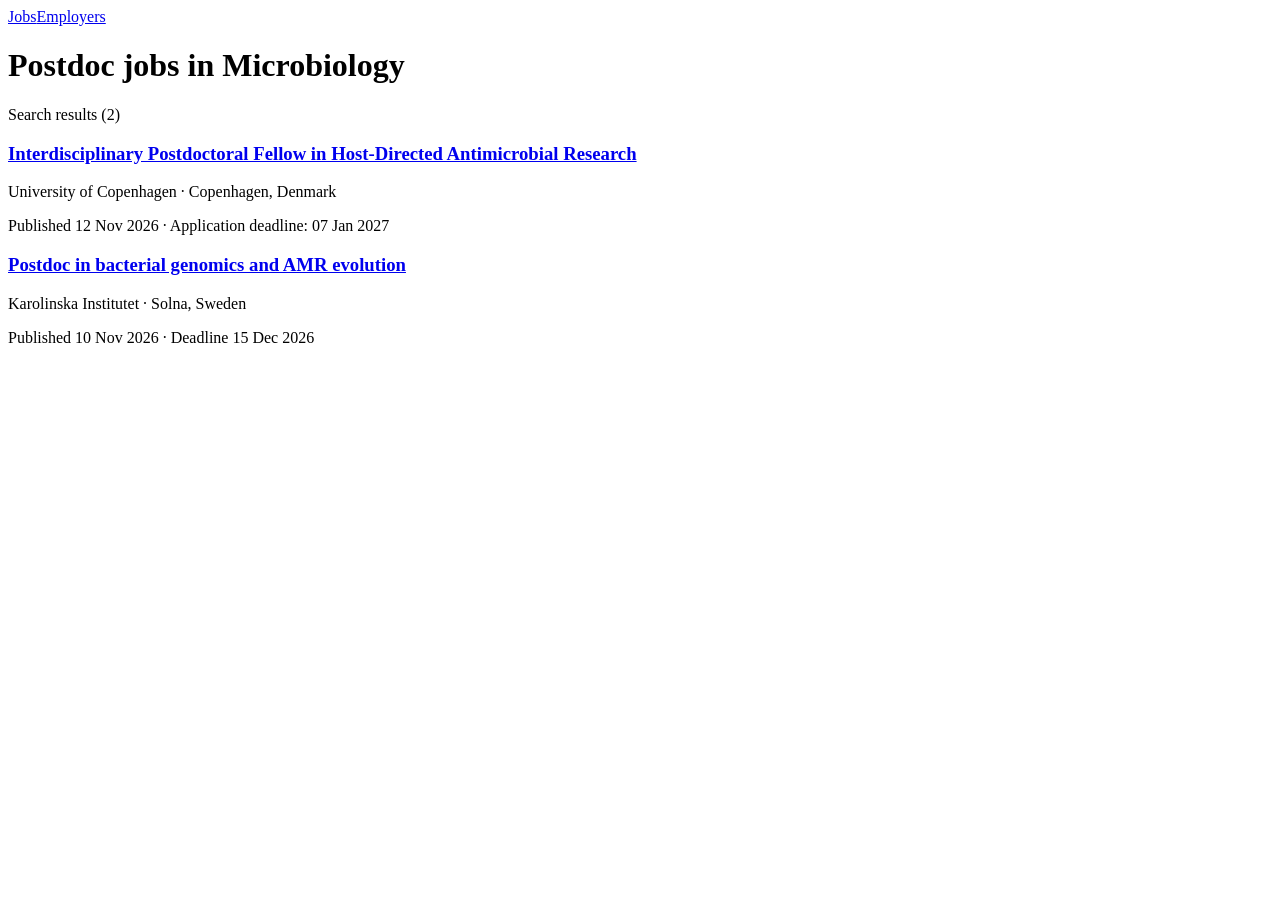
<file: tests/fixtures/academicpositions.html>
<!DOCTYPE html><html><head><title>Postdoc jobs in Microbiology | Academic Positions</title></head><body>
<header><nav><a href="/jobs">Jobs</a><a href="/employers">Employers</a></nav></header>
<main><h1>Postdoc jobs in Microbiology</h1><p>Search results (2)</p>
<div class="list">
 <div class="job-card">
  <a href="https://academicpositions.com/ad/university-of-copenhagen/2026/interdisciplinary-postdoctoral-fellow-in-host-directed-antimicrobial-research/251001"><h3>Interdisciplinary Postdoctoral Fellow in Host-Directed Antimicrobial Research</h3></a>
  <p>University of Copenhagen · Copenhagen, Denmark</p><p>Published 12 Nov 2026 · Application deadline: 07 Jan 2027</p>
 </div>
 <div class="job-card">
  <a href="/ad/karolinska-institutet/2026/postdoc-in-bacterial-genomics-and-amr-evolution/251002"><h3>Postdoc in bacterial genomics and AMR evolution</h3></a>
  <p>Karolinska Institutet · Solna, Sweden</p><p>Published 10 Nov 2026 · Deadline 15 Dec 2026</p>
 </div>
</div></main></body></html>
</file>
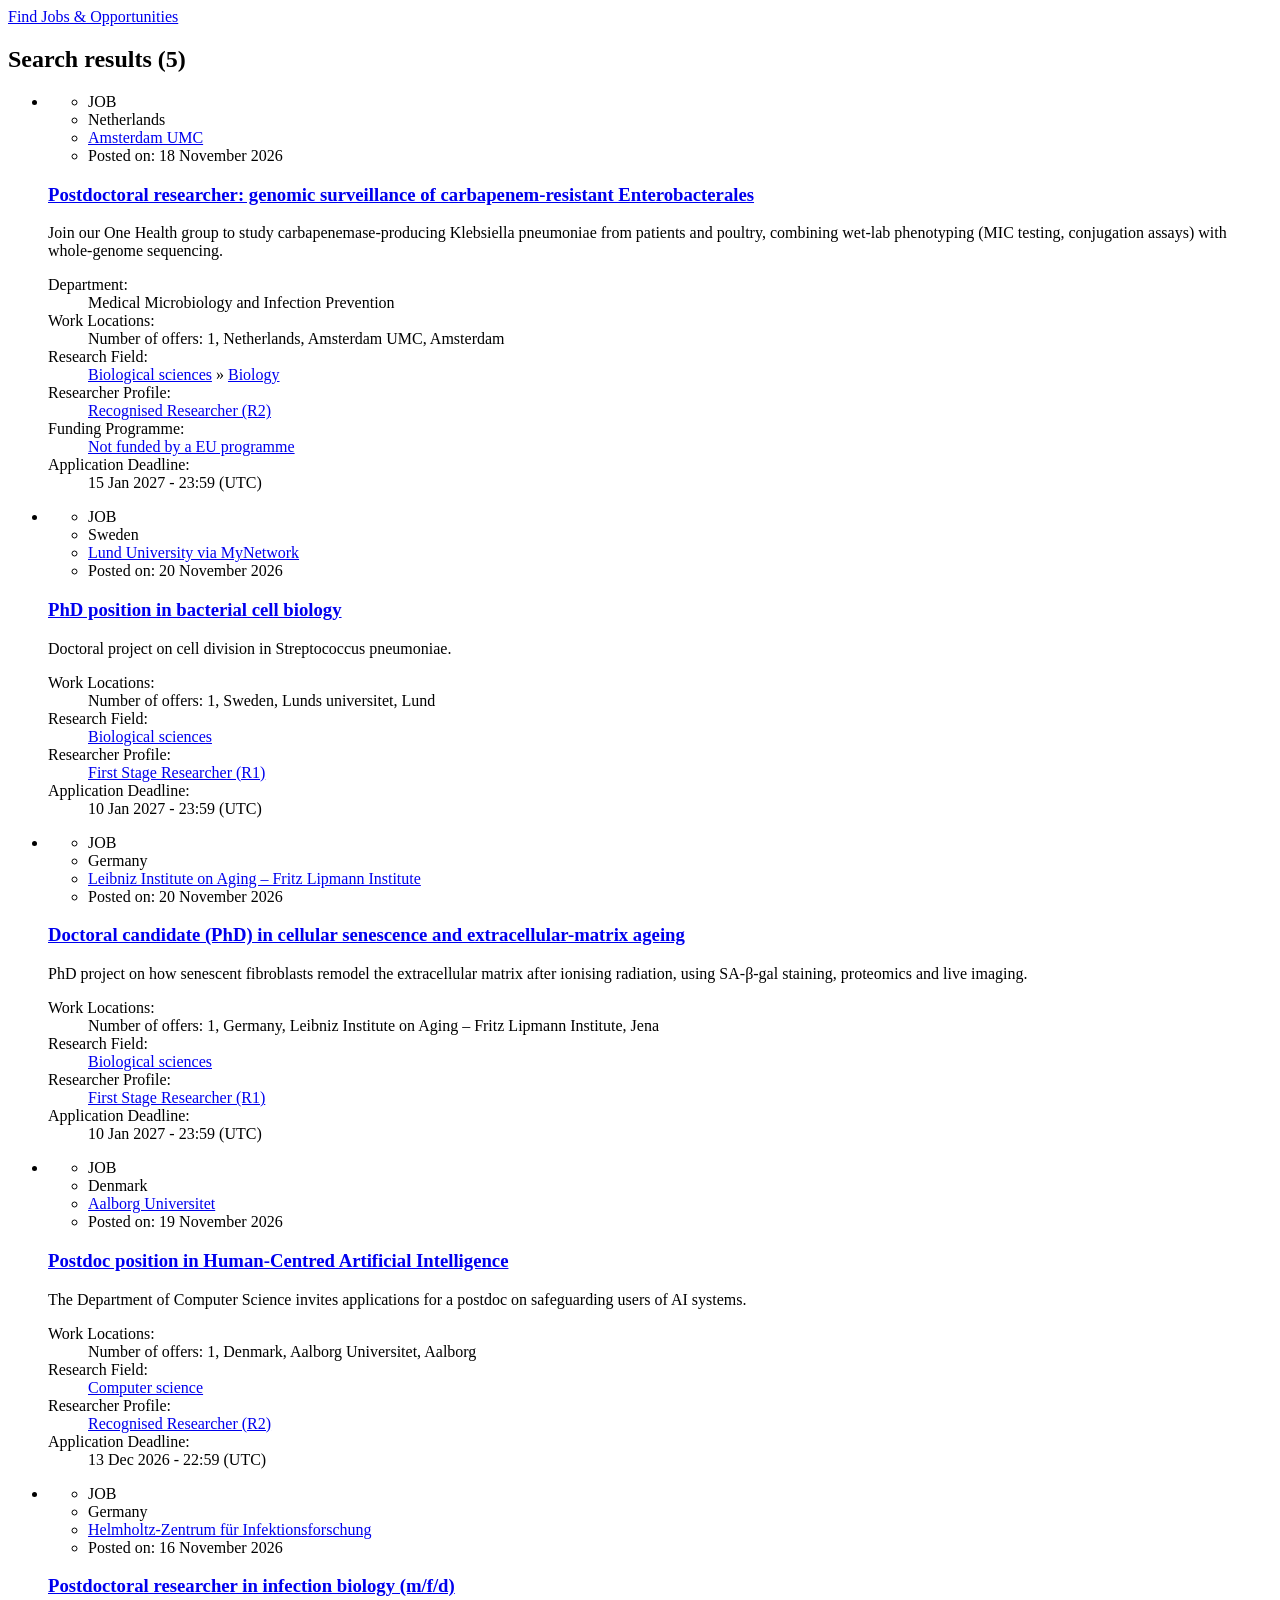
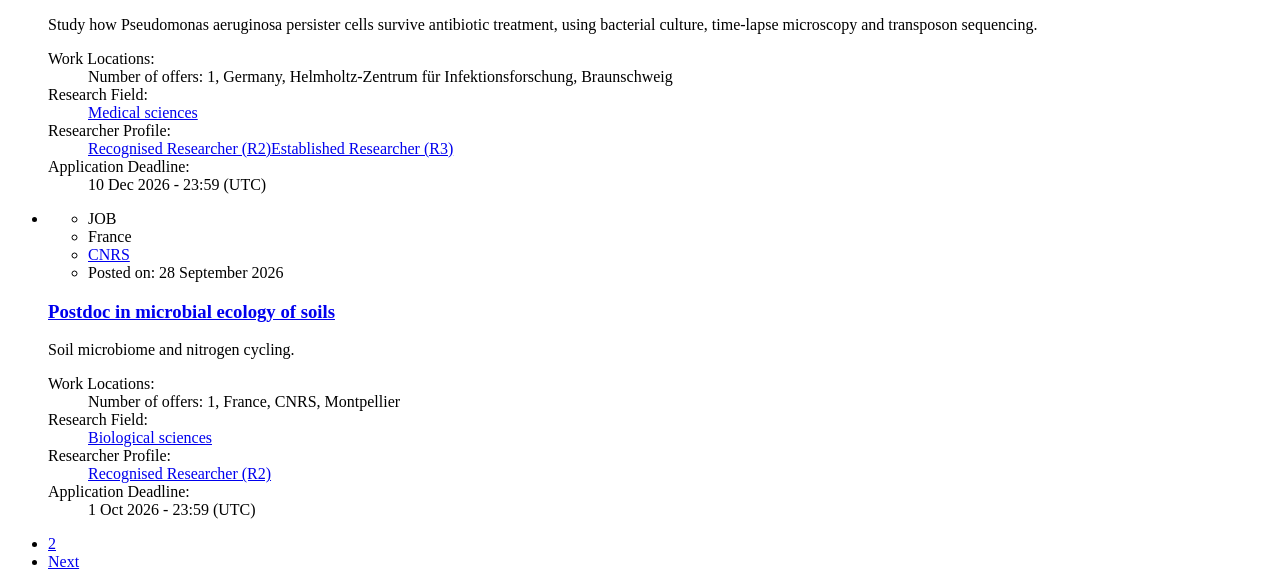
<file: tests/fixtures/euraxess.html>
<!DOCTYPE html>
<html lang="en"><head><title>Jobs, Career and Funding Opportunities | EURAXESS</title></head>
<body>
<header><nav><a href="/jobs/search">Find Jobs &amp; Opportunities</a></nav></header>
<main id="main-content">
<h2>Search results (5)</h2>
<ul class="ecl-unordered-list ecl-unordered-list--divider">
<li class="ecl-unordered-list__item"><article class="ecl-content-item">
  <ul class="ecl-content-block__primary-meta-container"><li>JOB</li><li>Netherlands</li></ul>
  <ul class="ecl-content-block__secondary-meta-container"><li><a href="https://euraxess.ec.europa.eu/partnering/organisations/profile/amsterdam-umc">Amsterdam UMC</a></li><li>Posted on: 18 November 2026</li></ul>
  <h3 class="ecl-content-block__title"><a href="/jobs/470001">Postdoctoral researcher: genomic surveillance of carbapenem-resistant Enterobacterales</a></h3>
  <div class="ecl-content-block__description">Join our One Health group to study carbapenemase-producing Klebsiella pneumoniae from patients and poultry, combining wet-lab phenotyping (MIC testing, conjugation assays) with whole-genome sequencing.</div>
  <dl><dt>Department:</dt><dd>Medical Microbiology and Infection Prevention</dd>
   <dt>Work Locations:</dt><dd>Number of offers: 1, Netherlands, Amsterdam UMC, Amsterdam</dd>
   <dt>Research Field:</dt><dd><a href="https://euraxess.ec.europa.eu/jobs/search?f%5B0%5D=job_research_field%3A38">Biological sciences</a> » <a href="https://euraxess.ec.europa.eu/jobs/search?f%5B0%5D=job_research_field%3A41">Biology</a></dd>
   <dt>Researcher Profile:</dt><dd><a href="https://euraxess.ec.europa.eu/jobs/search?f%5B0%5D=job_research_profile%3A448">Recognised Researcher (R2)</a></dd>
   <dt>Funding Programme:</dt><dd><a href="https://euraxess.ec.europa.eu/jobs/search?f%5B0%5D=job_is_eu_founded%3A555">Not funded by a EU programme</a></dd>
   <dt>Application Deadline:</dt><dd>15 Jan 2027 - 23:59 (UTC)</dd></dl>
</article></li>
<li class="ecl-unordered-list__item"><article class="ecl-content-item">
  <ul><li>JOB</li><li>Sweden</li></ul>
  <ul><li><a href="https://euraxess.ec.europa.eu/partnering/organisations/profile/lund-university-mynetwork">Lund University via MyNetwork</a></li><li>Posted on: 20 November 2026</li></ul>
  <h3><a href="/jobs/470002">PhD position in bacterial cell biology</a></h3>
  <div>Doctoral project on cell division in Streptococcus pneumoniae.</div>
  <dl><dt>Work Locations:</dt><dd>Number of offers: 1, Sweden, Lunds universitet, Lund</dd>
   <dt>Research Field:</dt><dd><a href="https://euraxess.ec.europa.eu/jobs/search?f%5B0%5D=job_research_field%3A38">Biological sciences</a></dd>
   <dt>Researcher Profile:</dt><dd><a href="https://euraxess.ec.europa.eu/jobs/search?f%5B0%5D=job_research_profile%3A447">First Stage Researcher (R1)</a></dd>
   <dt>Application Deadline:</dt><dd>10 Jan 2027 - 23:59 (UTC)</dd></dl>
</article></li>
<li class="ecl-unordered-list__item"><article class="ecl-content-item">
  <ul><li>JOB</li><li>Germany</li></ul>
  <ul><li><a href="https://euraxess.ec.europa.eu/partnering/organisations/profile/leibniz-fli">Leibniz Institute on Aging – Fritz Lipmann Institute</a></li><li>Posted on: 20 November 2026</li></ul>
  <h3><a href="/jobs/470005">Doctoral candidate (PhD) in cellular senescence and extracellular-matrix ageing</a></h3>
  <div>PhD project on how senescent fibroblasts remodel the extracellular matrix after ionising radiation, using SA-β-gal staining, proteomics and live imaging.</div>
  <dl><dt>Work Locations:</dt><dd>Number of offers: 1, Germany, Leibniz Institute on Aging – Fritz Lipmann Institute, Jena</dd>
   <dt>Research Field:</dt><dd><a href="https://euraxess.ec.europa.eu/jobs/search?f%5B0%5D=job_research_field%3A38">Biological sciences</a></dd>
   <dt>Researcher Profile:</dt><dd><a href="https://euraxess.ec.europa.eu/jobs/search?f%5B0%5D=job_research_profile%3A447">First Stage Researcher (R1)</a></dd>
   <dt>Application Deadline:</dt><dd>10 Jan 2027 - 23:59 (UTC)</dd></dl>
</article></li>
<li class="ecl-unordered-list__item"><article class="ecl-content-item">
  <ul><li>JOB</li><li>Denmark</li></ul>
  <ul><li><a href="https://euraxess.ec.europa.eu/partnering/organisations/profile/aalborg-universitet-0">Aalborg Universitet</a></li><li>Posted on: 19 November 2026</li></ul>
  <h3><a href="/jobs/470003">Postdoc position in Human-Centred Artificial Intelligence</a></h3>
  <div>The Department of Computer Science invites applications for a postdoc on safeguarding users of AI systems.</div>
  <dl><dt>Work Locations:</dt><dd>Number of offers: 1, Denmark, Aalborg Universitet, Aalborg</dd>
   <dt>Research Field:</dt><dd><a href="https://euraxess.ec.europa.eu/jobs/search?f%5B0%5D=job_research_field%3A78">Computer science</a></dd>
   <dt>Researcher Profile:</dt><dd><a href="https://euraxess.ec.europa.eu/jobs/search?f%5B0%5D=job_research_profile%3A448">Recognised Researcher (R2)</a></dd>
   <dt>Application Deadline:</dt><dd>13 Dec 2026 - 22:59 (UTC)</dd></dl>
</article></li>
<li class="ecl-unordered-list__item"><article class="ecl-content-item">
  <ul><li>JOB</li><li>Germany</li></ul>
  <ul><li><a href="https://euraxess.ec.europa.eu/partnering/organisations/profile/helmholtz-zentrum-fur-infektionsforschung">Helmholtz-Zentrum für Infektionsforschung</a></li><li>Posted on: 16 November 2026</li></ul>
  <h3><a href="/jobs/470004">Postdoctoral researcher in infection biology (m/f/d)</a></h3>
  <div>Study how Pseudomonas aeruginosa persister cells survive antibiotic treatment, using bacterial culture, time-lapse microscopy and transposon sequencing.</div>
  <dl><dt>Work Locations:</dt><dd>Number of offers: 1, Germany, Helmholtz-Zentrum für Infektionsforschung, Braunschweig</dd>
   <dt>Research Field:</dt><dd><a href="https://euraxess.ec.europa.eu/jobs/search?f%5B0%5D=job_research_field%3A313">Medical sciences</a></dd>
   <dt>Researcher Profile:</dt><dd><a href="https://euraxess.ec.europa.eu/jobs/search?f%5B0%5D=job_research_profile%3A448">Recognised Researcher (R2)</a><a href="https://euraxess.ec.europa.eu/jobs/search?f%5B0%5D=job_research_profile%3A449">Established Researcher (R3)</a></dd>
   <dt>Application Deadline:</dt><dd>10 Dec 2026 - 23:59 (UTC)</dd></dl>
</article></li>
<li class="ecl-unordered-list__item"><article class="ecl-content-item">
  <ul><li>JOB</li><li>France</li></ul>
  <ul><li><a href="https://euraxess.ec.europa.eu/partnering/organisations/profile/cnrs">CNRS</a></li><li>Posted on: 28 September 2026</li></ul>
  <h3><a href="/jobs/468900">Postdoc in microbial ecology of soils</a></h3>
  <div>Soil microbiome and nitrogen cycling.</div>
  <dl><dt>Work Locations:</dt><dd>Number of offers: 1, France, CNRS, Montpellier</dd>
   <dt>Research Field:</dt><dd><a href="https://euraxess.ec.europa.eu/jobs/search?f%5B0%5D=job_research_field%3A38">Biological sciences</a></dd>
   <dt>Researcher Profile:</dt><dd><a href="https://euraxess.ec.europa.eu/jobs/search?f%5B0%5D=job_research_profile%3A448">Recognised Researcher (R2)</a></dd>
   <dt>Application Deadline:</dt><dd>1 Oct 2026 - 23:59 (UTC)</dd></dl>
</article></li>
</ul>
<ul class="ecl-pagination"><li><a href="?page=1">2</a></li><li><a href="?page=1">Next</a></li></ul>
</main></body></html>
</file>
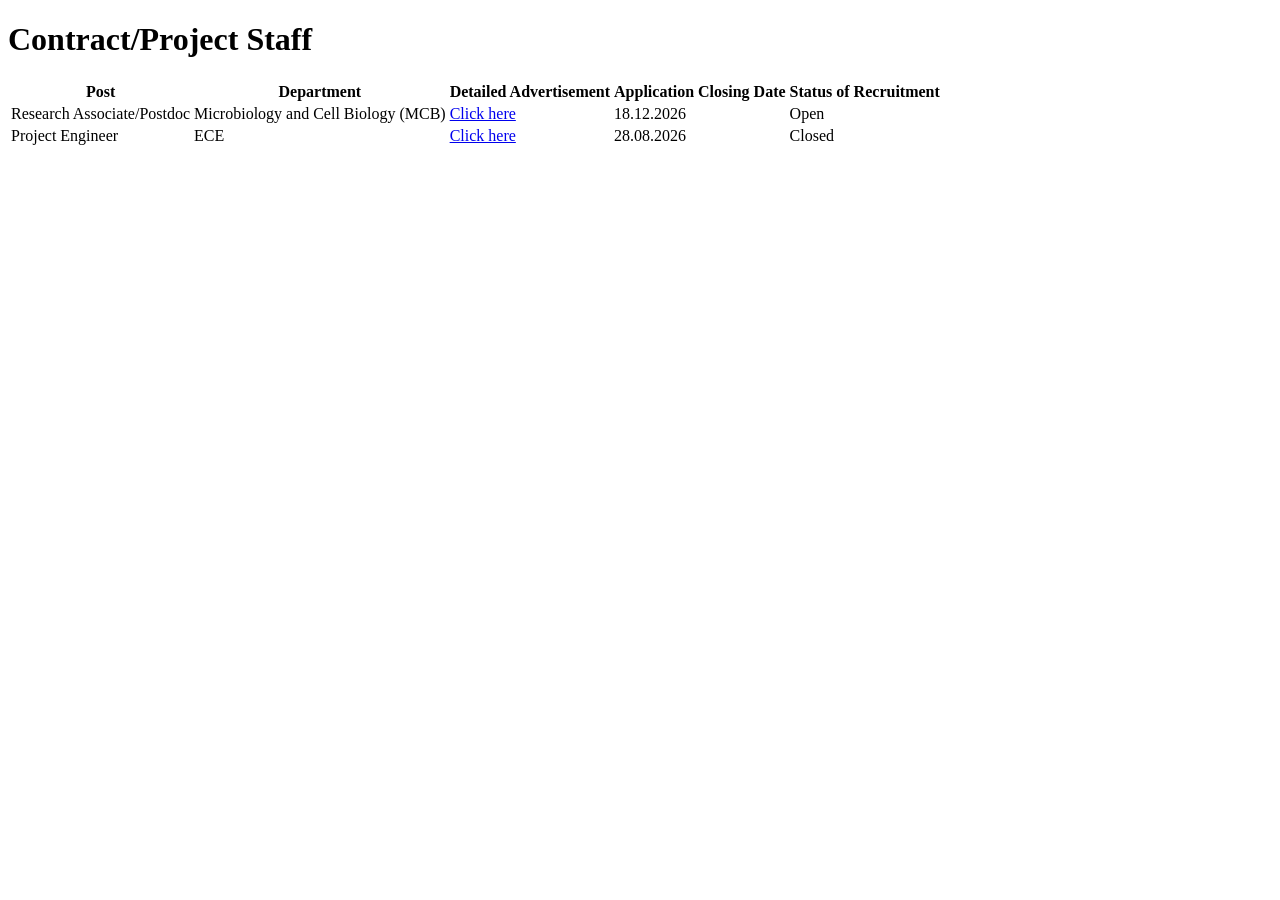
<file: tests/fixtures/iisc.html>
<!DOCTYPE html><html><head><title>Contract/Project Staff | IISc</title></head><body>
<main><h1>Contract/Project Staff</h1>
<table>
<tr><th>Post</th><th>Department</th><th>Detailed Advertisement</th><th>Application Closing Date</th><th>Status of Recruitment</th></tr>
<tr><td>Research Associate/Postdoc</td><td>Microbiology and Cell Biology (MCB)</td><td><a href="https://iisc.ac.in/wp-content/uploads/2026/11/RA-MCB-2026.pdf">Click here</a></td><td>18.12.2026</td><td>Open</td></tr>
<tr><td>Project Engineer</td><td>ECE</td><td><a href="https://iisc.ac.in/wp-content/uploads/2026/08/PE-ECE.pdf">Click here</a></td><td>28.08.2026</td><td>Closed</td></tr>
</table></main></body></html>
</file>
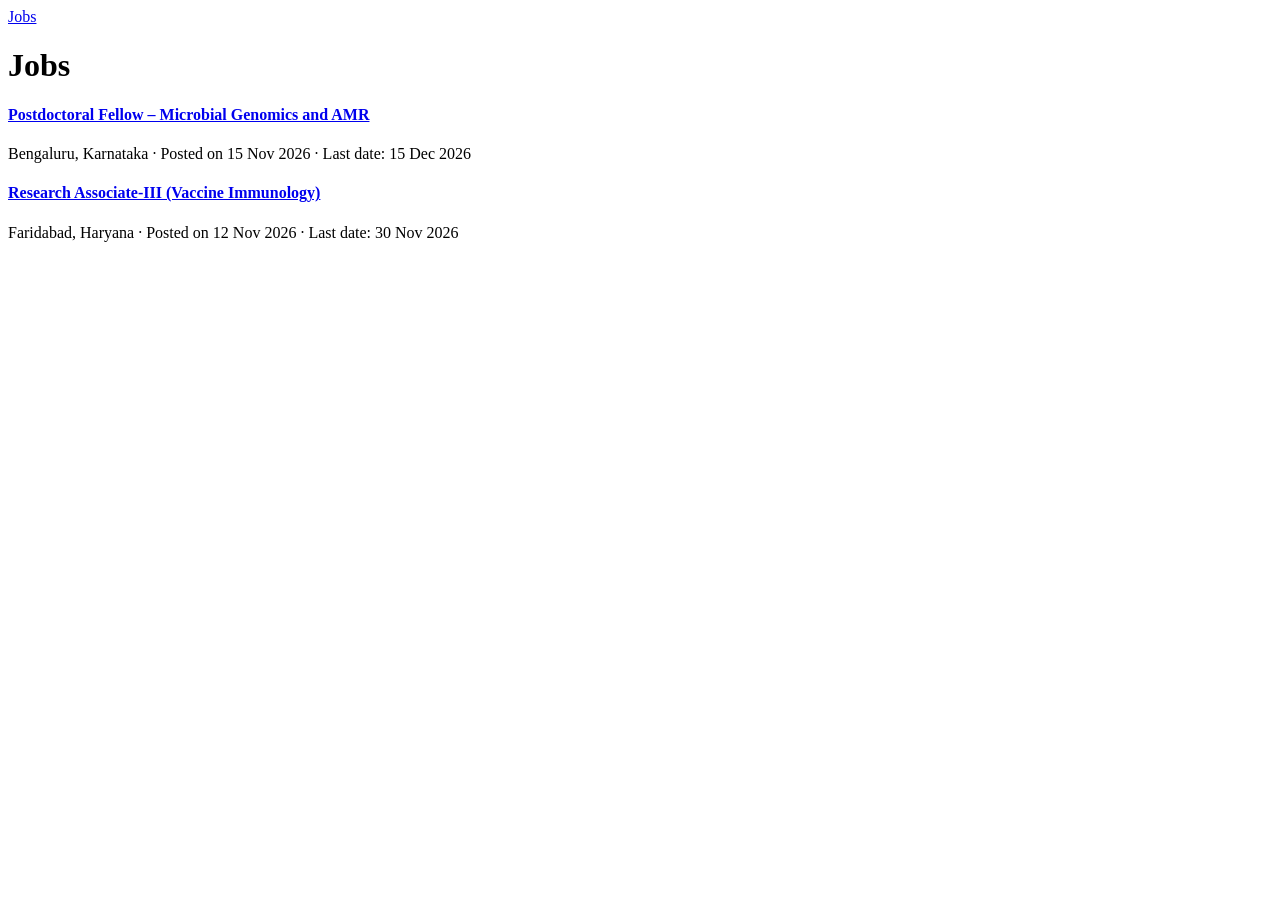
<file: tests/fixtures/indiabioscience.html>
<!DOCTYPE html><html><head><title>Jobs | IndiaBioscience</title></head><body>
<nav><a href="/jobs">Jobs</a></nav>
<main><h1>Jobs</h1><section class="job-list">
 <article class="job"><a href="https://indiabioscience.org/orgs/ncbs/jobs/postdoctoral-fellow-microbial-genomics-and-amr"><h4>Postdoctoral Fellow – Microbial Genomics and AMR</h4></a>
  <p>Bengaluru, Karnataka · Posted on 15 Nov 2026 · Last date: 15 Dec 2026</p></article>
 <article class="job"><a href="/orgs/thsti/jobs/research-associate-iii-vaccine-immunology"><h4>Research Associate-III (Vaccine Immunology)</h4></a>
  <p>Faridabad, Haryana · Posted on 12 Nov 2026 · Last date: 30 Nov 2026</p></article>
</section></main></body></html>
</file>
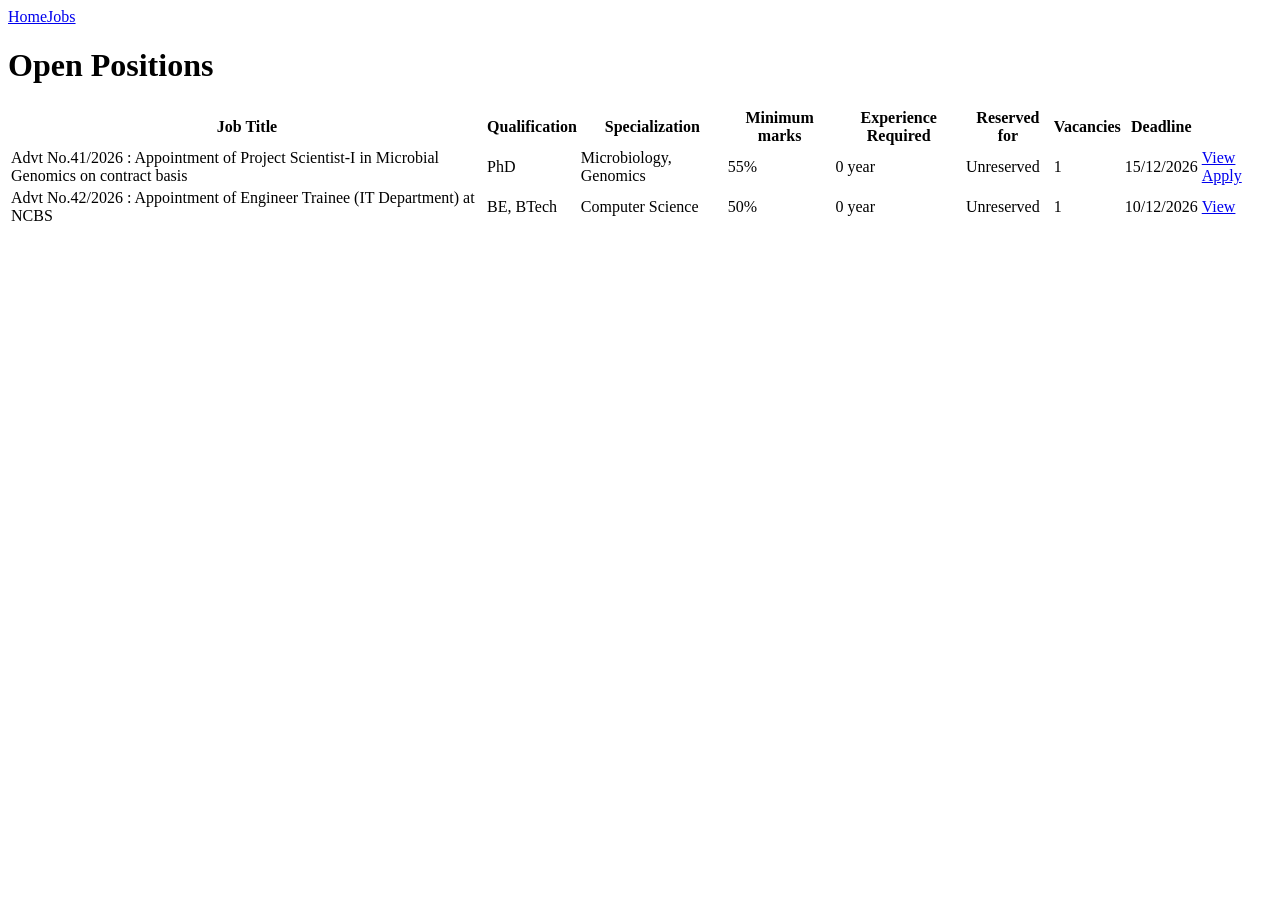
<file: tests/fixtures/ncbs.html>
<!DOCTYPE html><html><head><title>Open Positions | NCBS</title></head><body>
<header><nav><a href="/">Home</a><a href="/jobportal">Jobs</a></nav></header>
<main><h1>Open Positions</h1>
<table class="views-table">
<thead><tr><th>Job Title</th><th>Qualification</th><th>Specialization</th><th>Minimum marks</th><th>Experience Required</th><th>Reserved for</th><th>Vacancies</th><th>Deadline</th><th></th></tr></thead>
<tbody>
<tr><td>Advt No.41/2026 : Appointment of Project Scientist-I in Microbial Genomics on contract basis</td><td>PhD</td><td>Microbiology, Genomics</td><td>55%</td><td>0 year</td><td>Unreserved</td><td>1</td><td>15/12/2026</td><td><a href="/staff_positions/node/7001">View</a> <a href="/staff_positions/apply/7001">Apply</a></td></tr>
<tr><td>Advt No.42/2026 : Appointment of Engineer Trainee (IT Department) at NCBS</td><td>BE, BTech</td><td>Computer Science</td><td>50%</td><td>0 year</td><td>Unreserved</td><td>1</td><td>10/12/2026</td><td><a href="/staff_positions/node/7002">View</a></td></tr>
</tbody></table></main></body></html>
</file>
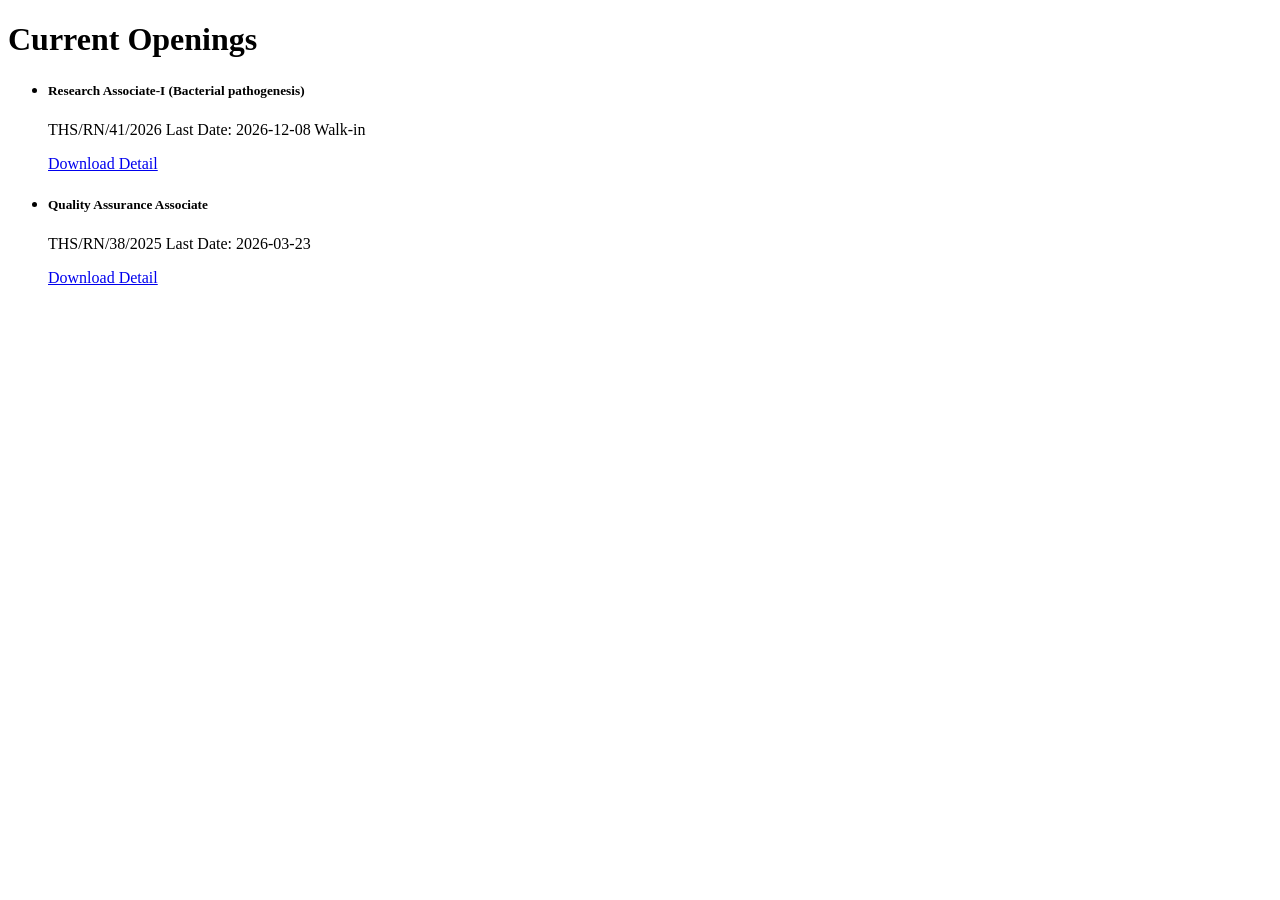
<file: tests/fixtures/thsti.html>
<!DOCTYPE html><html><head><title>Current Openings | THSTI</title></head><body>
<main><h1>Current Openings</h1>
<ul class="job-list">
<li><h5>Research Associate-I (Bacterial pathogenesis)</h5><p>THS/RN/41/2026 Last Date: 2026-12-08 Walk-in</p><a href="/public/upload/news/1790000001img.pdf">Download Detail</a></li>
<li><h5>Quality Assurance Associate</h5><p>THS/RN/38/2025 Last Date: 2026-03-23</p><a href="/public/upload/news/1771836941img.pdf">Download Detail</a></li>
</ul></main></body></html>
</file>
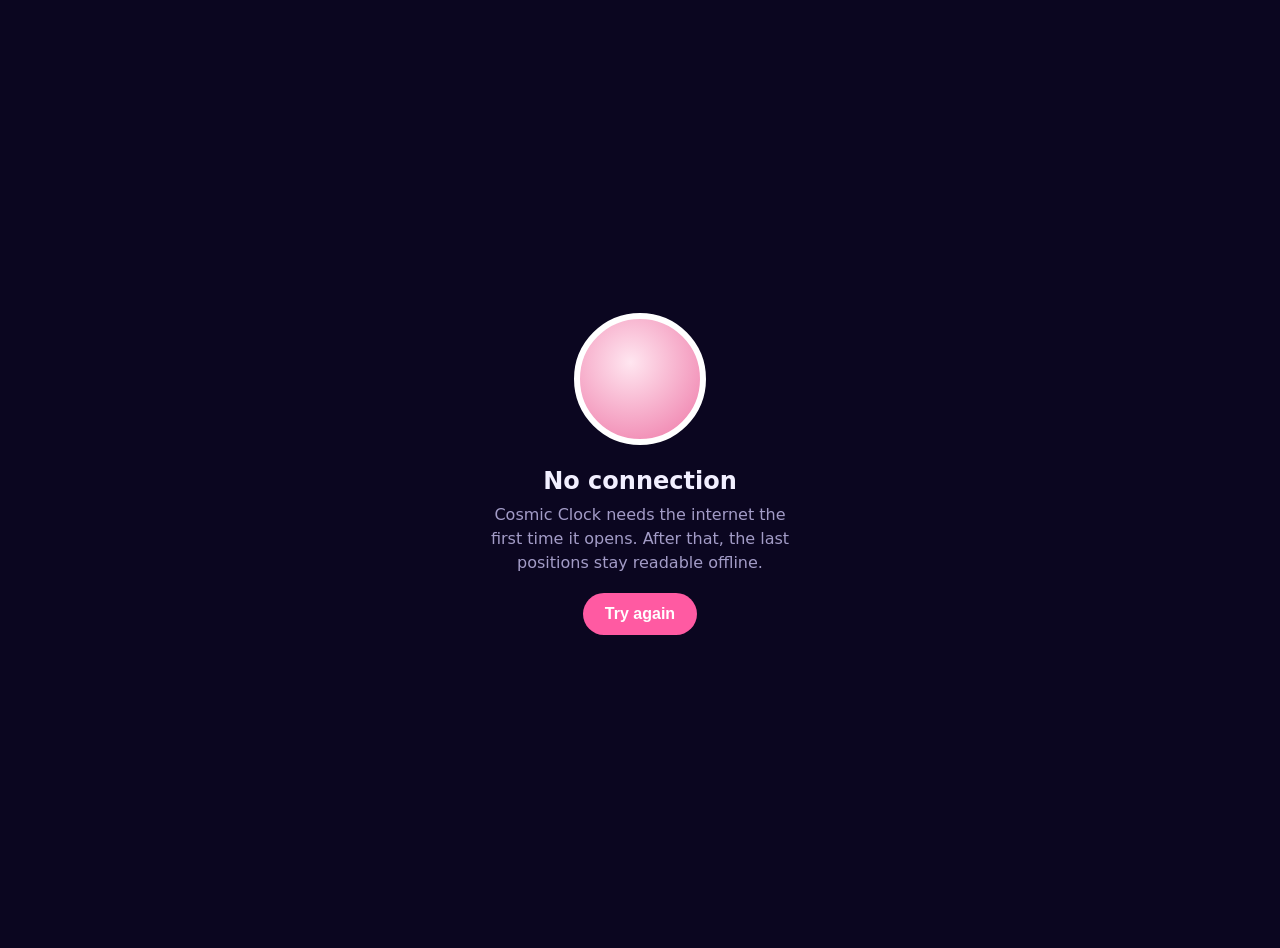
<file: android/app/src/main/assets/offline.html>
<!doctype html>
<html lang="en"><head><meta charset="utf-8"><meta name="viewport" content="width=device-width, initial-scale=1">
<title>Cosmic Clock is offline</title>
<style>
body{margin:0;min-height:100vh;display:grid;place-items:center;background:#0b0620;color:#f2efff;font-family:system-ui,sans-serif;text-align:center;padding:24px}
.dish{width:120px;height:120px;border-radius:50%;border:6px solid #fff;margin:0 auto 22px;background:radial-gradient(circle at 42% 36%,#ffe6f0,#ee76a6)}
p{margin:0 auto;color:#a39cc7;max-width:30ch;line-height:1.5}
button{margin-top:18px;background:#ff5aa2;color:#fff;border:0;border-radius:999px;padding:12px 22px;font-size:16px;font-weight:700}
</style></head>
<body><main><div class="dish"></div><h1 style="margin:0 0 8px;font-size:24px">No connection</h1>
<p>Cosmic Clock needs the internet the first time it opens. After that, the last positions stay readable offline.</p>
<button onclick="window.AndroidBridge ? AndroidBridge.goHome() : location.reload()">Try again</button></main></body></html>
</file>
